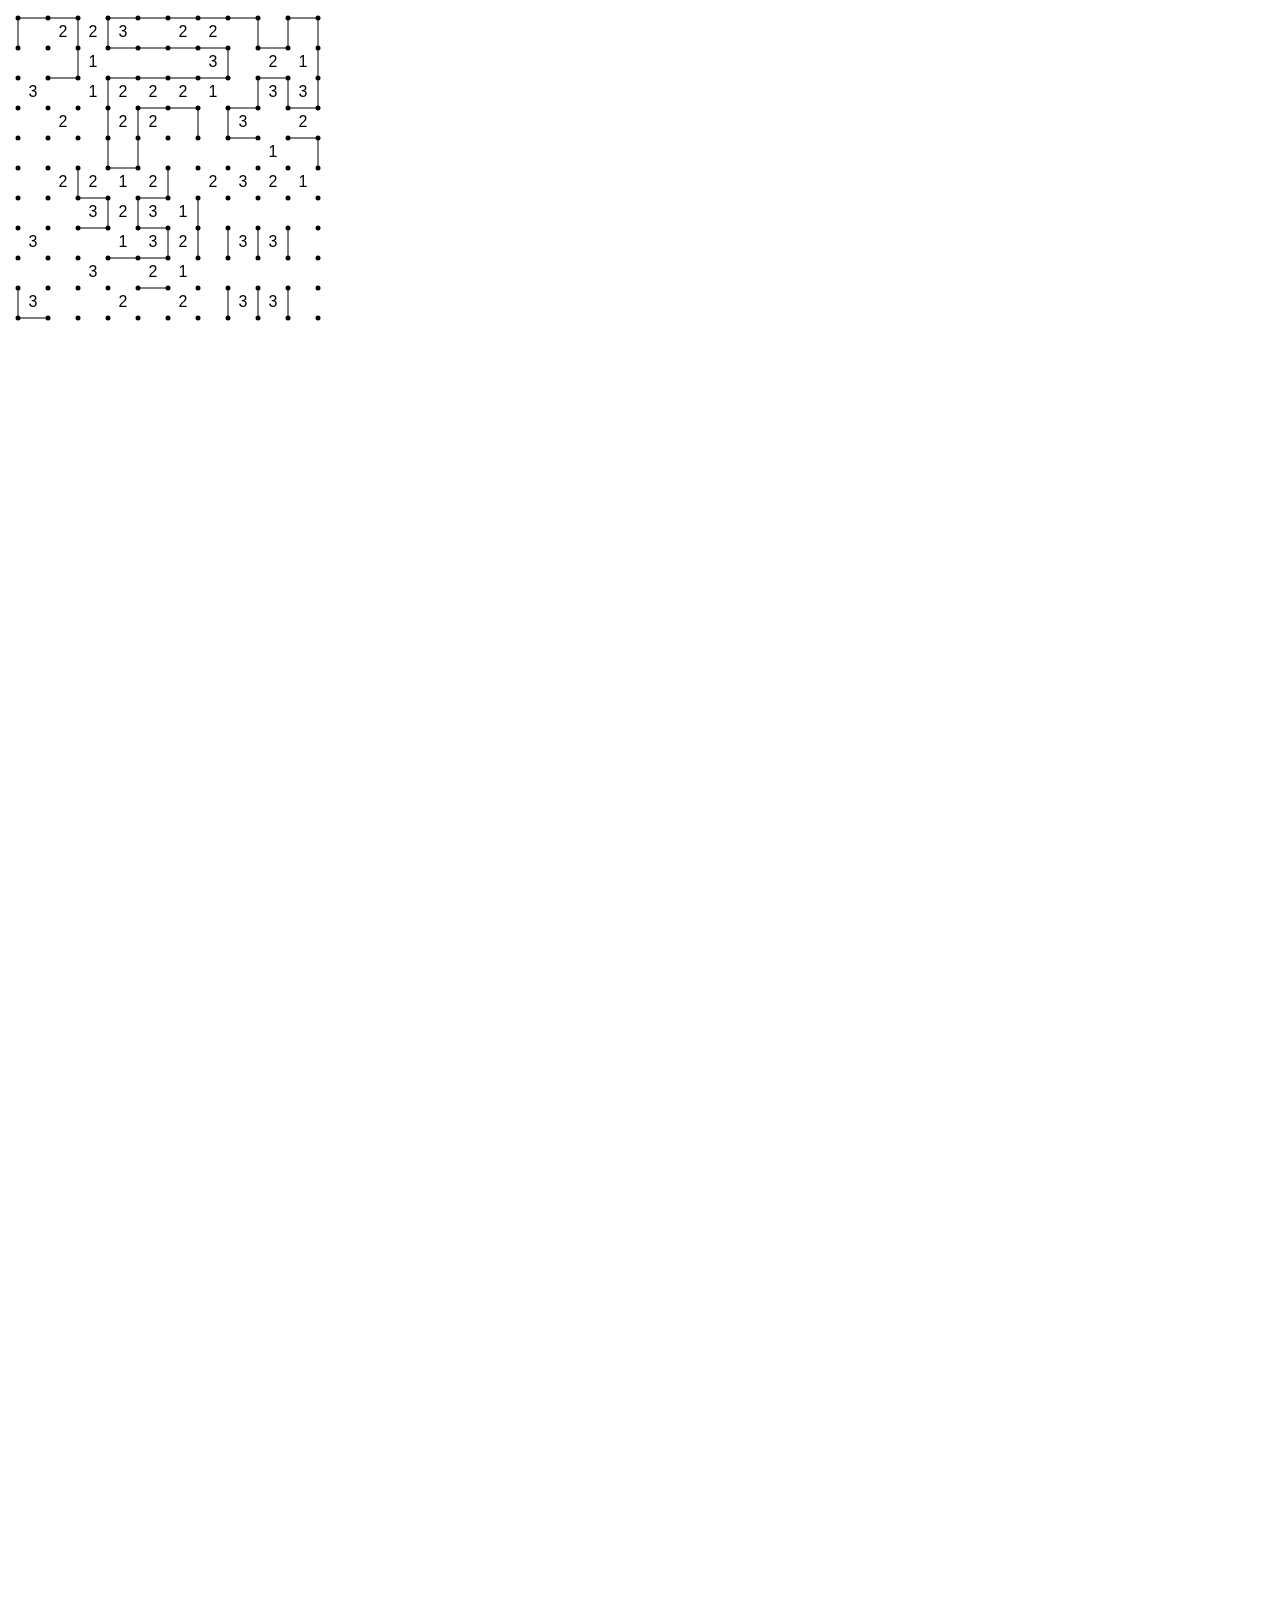
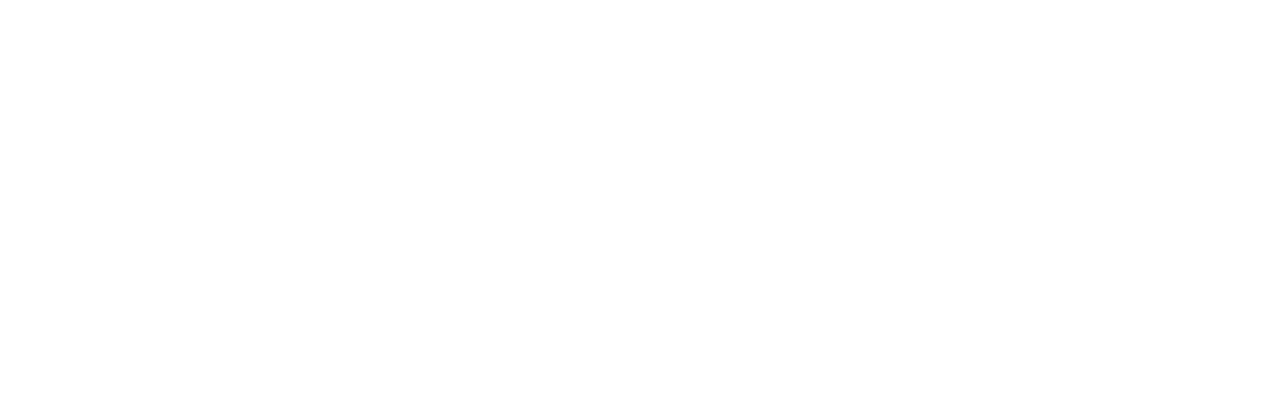
<file: index.html>
<!DOCTYPE html>

<html lang="en">
<head>
    <meta charset="utf-8">
    <meta name="viewport" content="width=device-width, initial-scale=1, shrink-to-fit=no">
</head>
<body>
    <canvas id="c" width="2000" height="2000"></canvas>
    <script src="slither8.js"></script>
</body>
</html>
</file>
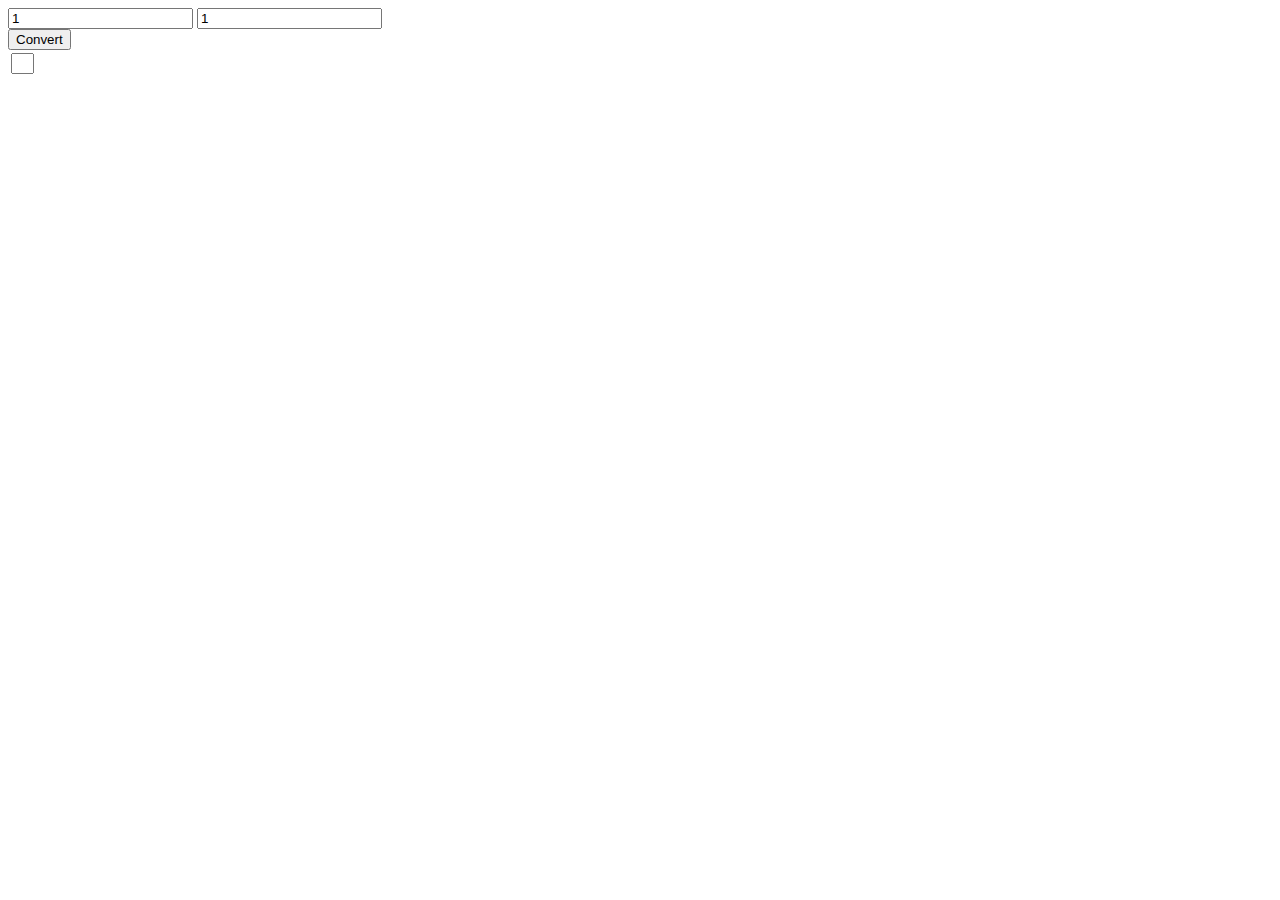
<file: create.html>
<!DOCTYPE html>

<html lang="en">
<head>
    <link rel="stylesheet" href="create.css">
    <meta charset="utf-8">
    <meta name="viewport" content="width=device-width, initial-scale=1, shrink-to-fit=no">
    <!-- <script src="https://code.jquery.com/jquery-3.3.1.min.js"></script>
    <script src="https://cdnjs.cloudflare.com/ajax/libs/popper.js/1.14.3/umd/popper.min.js"></script>
    <script src="https://maxcdn.bootstrapcdn.com/bootstrap/4.1.3/js/bootstrap.min.js"></script> -->
</head>
<body>
    <form id="options">
        <input id="w" value="1" min="1" type="number" placeholder="Width" onchange="setup()">
        <input id="h" value="1" min="1" type="number" placeholder="Height" onchange="setup()">
    </form>
    <button onclick="convert()" type="button">Convert</button>
    <table id="table">

    </table>
    <script>
        window.onload = function() {
            setup();
        }
        function setup() {
            w = document.getElementById("w").value;
            h = document.getElementById("h").value;

            table = document.getElementById("table");
            table.innerHTML = "";
            for(j = 0; j < h; j++){
                var row = document.createElement("tr");
                for(i = 0; i < w; i++){
                    var cell = document.createElement("td");
                    var input = document.createElement("input");
                    input.setAttribute("id", String(i) + String(j));
                    input.setAttribute("class","cell");

                    // alert(String(i) + String(j))
                    cell.appendChild(input);
                    row.appendChild(cell);
                }
                table.appendChild(row);
            }
        }

        function convert(){
            var arr = [];
            table = document.getElementById("table");
            w = document.getElementById("w").value;
            h = document.getElementById("h").value;
            for (var j = 0; j < h; j++) {
                arr.push([]);
                for (var i = 0; i < w; i++) {
                    id = String(i)+String(j);
                    val = Number(document.getElementById(id).value);
                    if(val == "") {
                        val = -1;
                    }
                    arr[j].push(val);
                }
                arr[j].push(-1);
            }
            arr.push([])
            for (var i = 0; i <= w; i++){
                arr[h].push(-1);
            }
            alert(JSON.stringify(arr))
        }
    </script>
</body>
</html>
</file>
<file: create.css>
input[class="cell"] {
  width: 15px;
}
</file>
